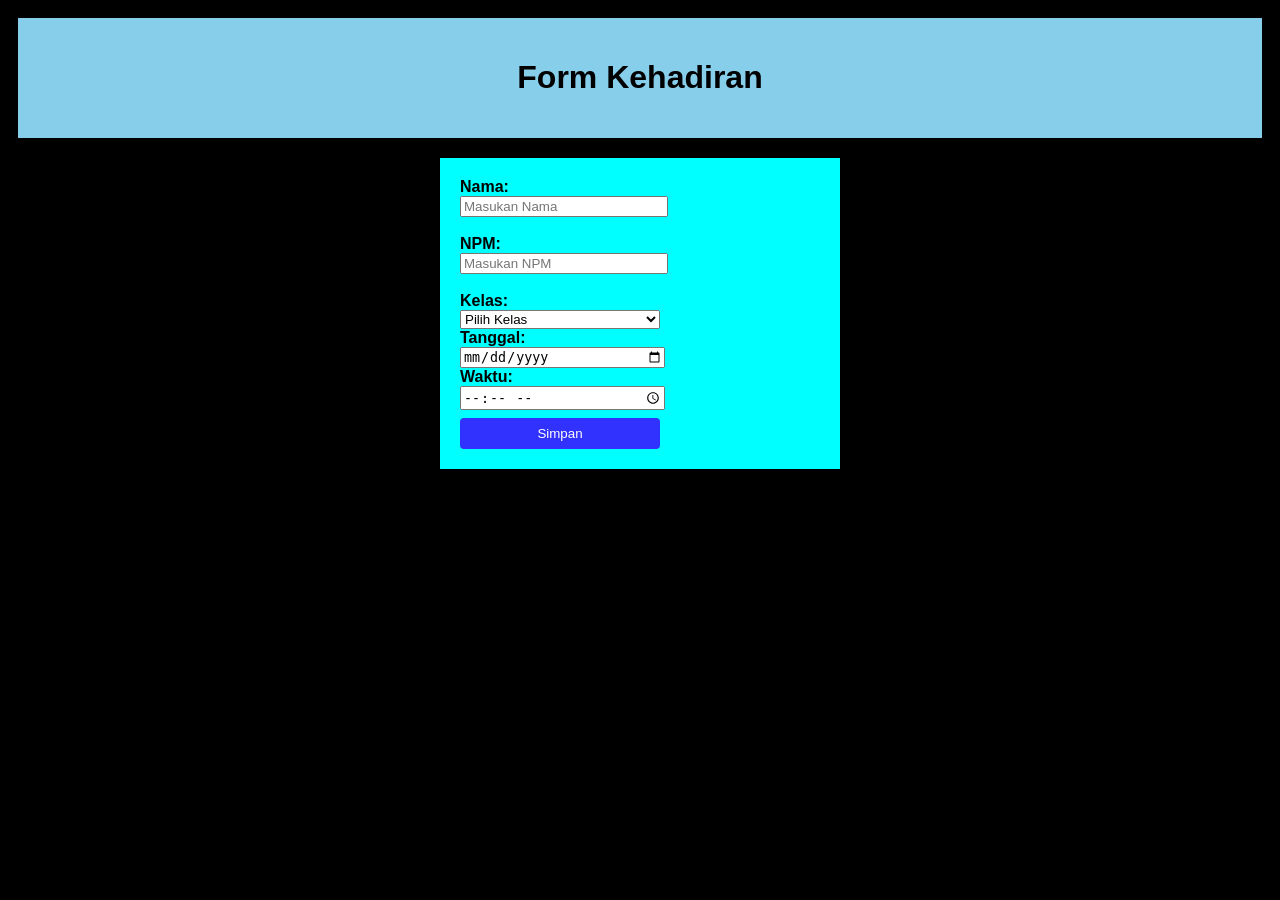
<file: index.html>
<!DOCTYPE html>
<html lang="en">
<head>
    <!-- <style>

    </style> -->
    <meta charset="UTF-8">
    <meta name="viewport" content="width=device-width, initial-scale=1.0">
    <title>Pertemuan 1</title>
    <link rel="stylesheet" href="style.css">
</head>
<body>
    <header id="mainHeader">
        <h1 class="title">Form Kehadiran</h1>
    </header>
    <div class="container">
        <form id="formAction" action="#">
            <label for="">Nama: </label>
            <br>
            <input type="text" name="nama" id="nama" placeholder="Masukan Nama"> <br>
            <br>
            <label for="">NPM: </label>
            <br>
            <input type="number" name="npm" id="npm" placeholder="Masukan NPM"> <br>
            <br>
            <label for="">Kelas: </label>
            <br>
            <select name="" id="">
                <option selected disabled>Pilih Kelas</option>
                <option value=""> SI </option>
                <option value=""> ILKOM </option>
                <option value=""> D3 </option>
            </select> <br>
            <Label for="">Tanggal: </Label> <br>
            <input type="date"> <br>
            <Label for="">Waktu: </Label> <br>
            <input type="time"> <br>
            <button type="submit" id="btnSubmit">Simpan</button>
        </form>
    </div>
</body>
</html>
</file>
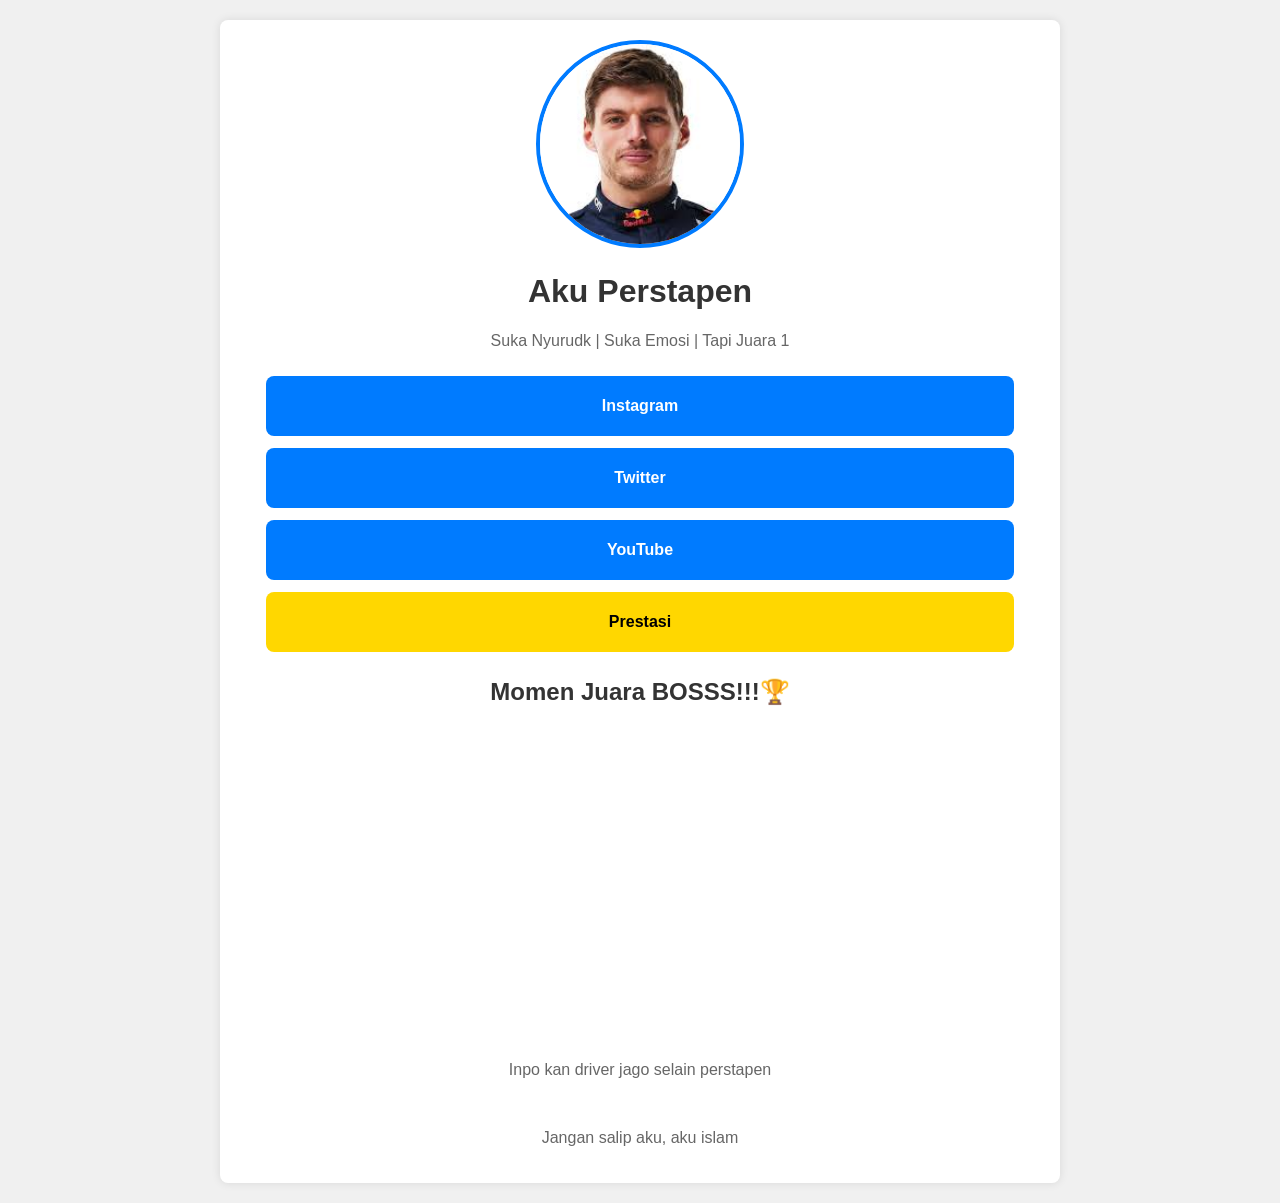
<file: pert5/index.html>
<!DOCTYPE html>
<html lang="en">
<head>
    <meta charset="UTF-8">
    <meta name="viewport" content="width=device-width, initial-scale=1.0">
    <title>Opal</title>
    <style>
        body {
            font-family: Arial, sans-serif;
            background-color: #f0f0f0;
            margin: 0;
            padding: 20px;
        }
        .container {
            max-width: 800px;
            margin: 0 auto;
            background-color: #fff;
            padding: 20px;
            border-radius: 8px;
            box-shadow: 0 0 10px rgba(0, 0, 0, 0.1);
        }
        .image {
            text-align: center;

        }
        img {
            width: 200px;
            height: 200px;
            border-radius: 50%;
            border: 4px solid #007BFF;
            object-fit: cover;
        }
        h1 {
            text-align: center;
            color: #333;
        }
        h2{
            color: #333;
            margin-top: 20px;
            font-weight: 800;
            text-align: center;
        }
        p {
            text-align: center;
            color: #666;
        }
        .button {
            margin: 20PX;
            display: flex;
            flex-direction: column;
        }
        .button button {
            background-color: #007BFF;
            font-size: 16px;
            font-weight: bold;
            color: white;
            border: none;
            padding: 10px 20px;
            height: 60px;
            margin: 6px;
            border-radius: 8px;
            cursor: pointer;
        }
        .button button:last-child {
            background-color: gold;
            color: black;
        }
        .button button:last-child:hover {
            background-color: #ffcc00;
        }
        .button button:hover {
            background-color: #0056b3;
        }
        iframe {
            display: block;
            margin: 20px auto;
            border: none;
            border-radius: 8px;
        }
    </style>
</head>
<body>
    <div class="container">
        <div class="image">
            <img src="asset/image.png" alt="stapen" width="300px">
        </div>
        <h1>Aku Perstapen</h1>
        <p>Suka Nyurudk | Suka Emosi | Tapi Juara 1</p>
        <div class="button">
            <button onclick="window.open('https://www.instagram.com/maxverstappen1/', '_blank')">Instagram</button>
            <button onclick="window.open('https://x.com/Max33Verstappen', '_blank')">Twitter</button>
            <button onclick="window.open('https://www.tiktok.com/@maxv1stappen_', '_blank')">YouTube</button>
            <button onclick="window.open('https://id.wikipedia.org/wiki/Max_Verstappen', '_blank')">Prestasi</button>
        </div>
        <h2>Momen Juara BOSSS!!!🏆</h2>
        <iframe width="560" height="315" 
        src="https://www.youtube.com/embed/MTe12fH2xtQ?si=oielxs7X4d_SN7tN" title="YouTube video player" frameborder="0" allow="accelerometer; autoplay; clipboard-write; encrypted-media; gyroscope; picture-in-picture; web-share" referrerpolicy="strict-origin-when-cross-origin" allowfullscreen></iframe>
        <p>Inpo kan driver jago selain perstapen</p>
        <br>
        <p>Jangan salip aku, aku islam</p>
    </div>
</body>
</html>
</file>
<file: style.css>
body{
    font-family: sans-serif;
    background-color: black;
    padding: 10px;
}

#mainHeader{
    background-color: skyblue;
    padding: 20px;
}

.title{
    text-align: center;
}

label{
    font-weight: bold;
    margin-right: 10px;
}

input, select{
    width: 200px;
}

#btnSubmit{
    background-color: rgb(50, 50, 255);
    color: white;
    border: 0;
    padding: 8px;
    border-radius: 4px;
    margin-top: 8px;
    width: 200px;
}

.container{
    width: 400px;
    margin: 20px auto;    
}

#formAction{
    background-color: aqua;
    padding: 20px;
}
</file>
